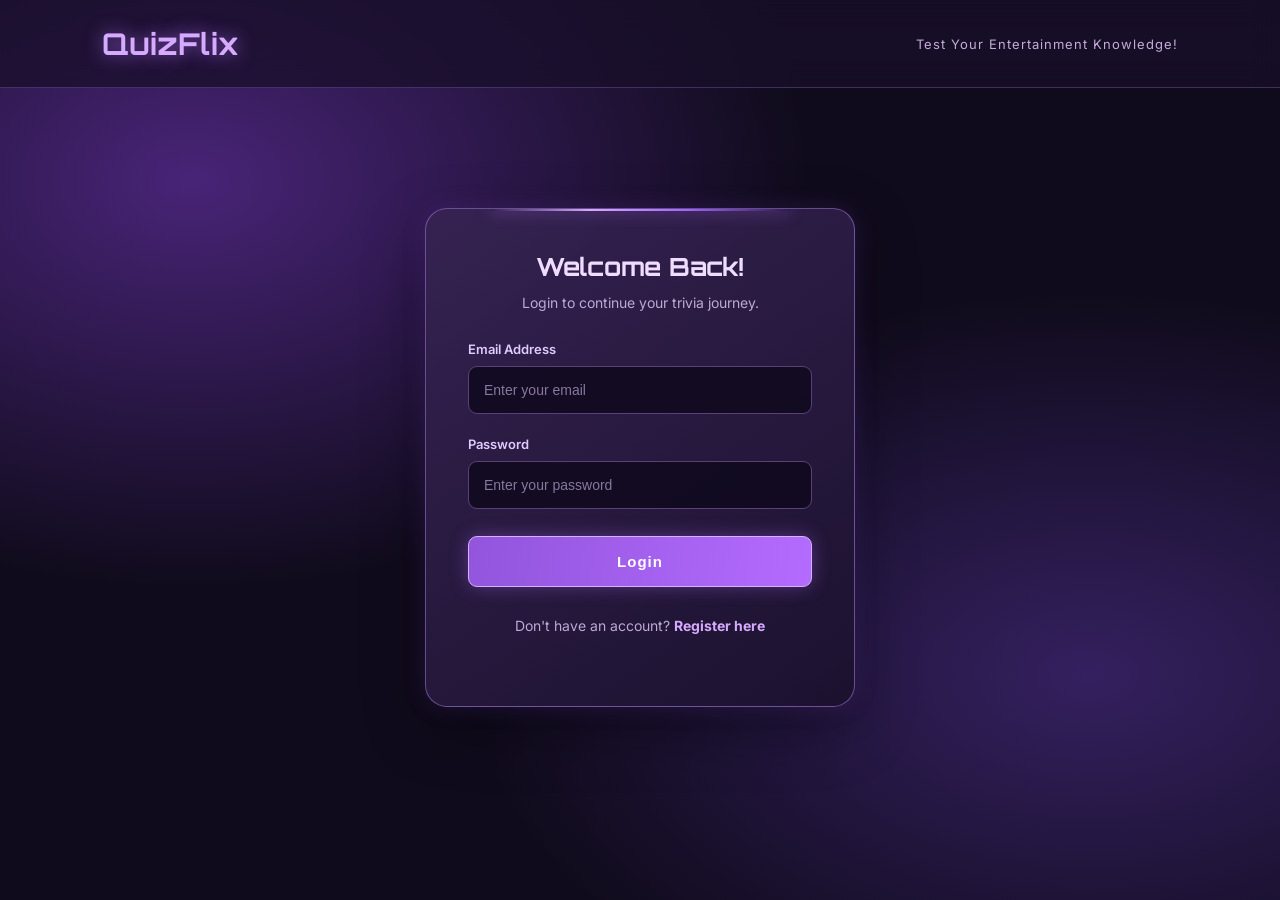
<file: frontend/index.html>
<!DOCTYPE html>
<html lang="en">

<head>
    <meta charset="UTF-8">
    <meta name="viewport" content="width=device-width, initial-scale=1.0">

    <title>QuizFlix | Entertainment Trivia</title>

    <link rel="stylesheet" href="style.css">
</head>

<body>

    <header>
        <h1>QuizFlix</h1>
        <p>Test Your Entertainment Knowledge!</p>
    </header>

    <main>

        <section class="login-container">

            <h2>Welcome Back!</h2>
            <p>Login to continue your trivia journey.</p>

            <form id="loginForm">

                <label for="email">Email Address</label>
                <input
                    type="email"
                    id="email"
                    placeholder="Enter your email"
                    required
                >

                <label for="password">Password</label>
                <input
                    type="password"
                    id="password"
                    placeholder="Enter your password"
                    required
                >

                <button type="submit">Login</button>

            </form>

            <p id="message"></p>

            <p class="register-text">
                Don't have an account?
                <a href="register.html" id="showRegister">Register here</a>
            </p>

        </section>

    </main>

    <script src="script.js"></script>

</body>

</html>
</file>
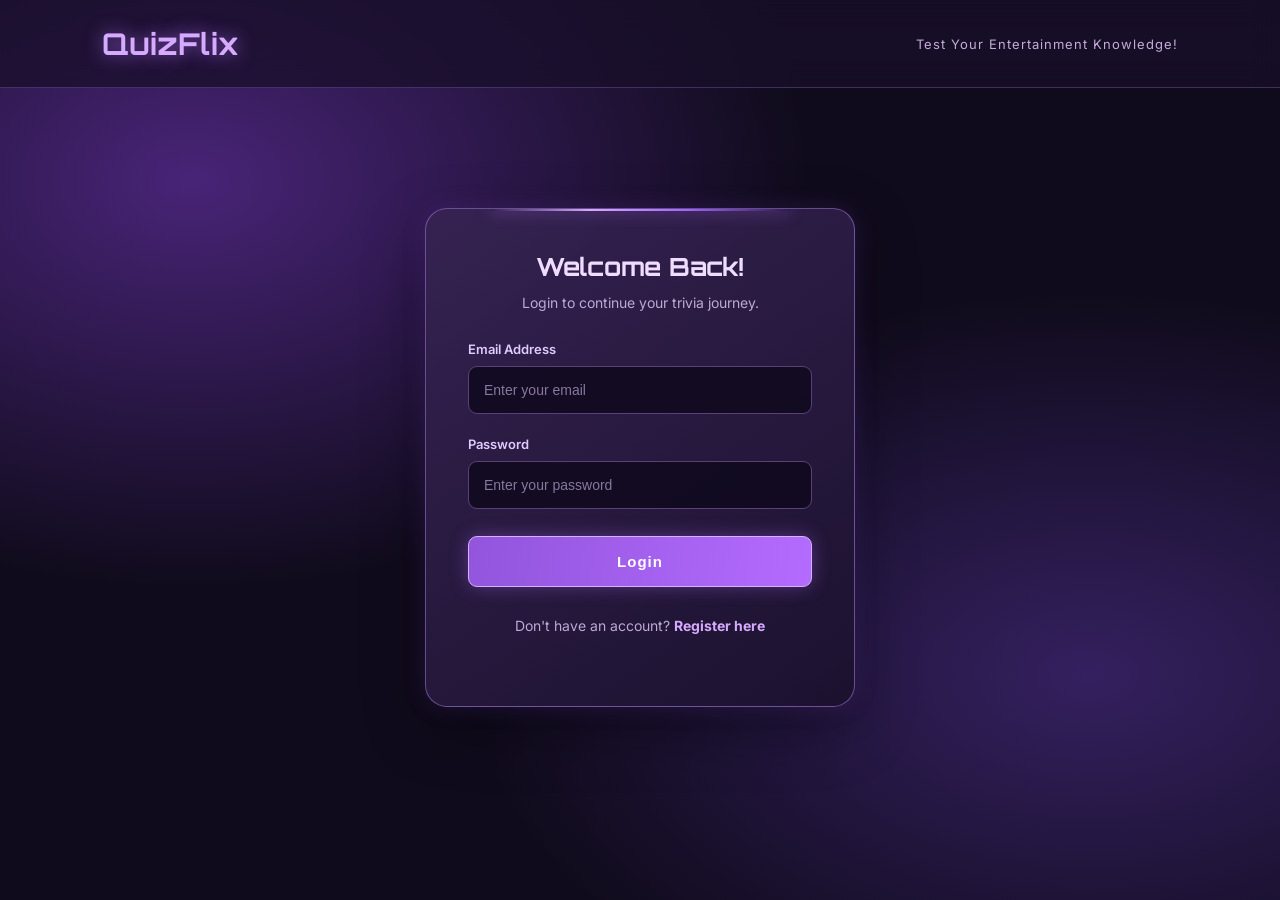
<file: frontend/dashboard.html>
<!DOCTYPE html>
<html lang="en">
<head>
    <meta charset="UTF-8">
    <meta name="viewport" content="width=device-width, initial-scale=1.0">
    <title>QuizFlix | Dashboard</title>
    <link rel="stylesheet" href="style.css">
</head>
<body>

    <header class="navbar">
        <h1 class="logo">QuizFlix</h1>

        <nav>
            <a href="dashboard.html">Home</a>
            <a href="#categories">Categories</a>
            <a href="#leaderboard">Leaderboard</a>
            <a href="#quizHistory">Quiz History</a>
            <button id="logoutBtn">Logout</button>
        </nav>
    </header>

    <main class="dashboard-container">

        <section class="welcome-section">
            <h2>Welcome back, <span id="username">Player</span>!</h2>
            <p>Ready to test your entertainment knowledge?</p>
        </section>

        <section class="stats-section">
            <div class="stat-card">
                <h3>Quizzes Played</h3>
                <p id="quizzesPlayed">0</p>
            </div>

            <div class="stat-card">
                <h3>Total Score</h3>
                <p id="totalScore">0</p>
            </div>

            <div class="stat-card">
                <h3>Accuracy</h3>
                <p id="accuracy">0%</p>
            </div>
        </section>

        <section id="categories" class="categories-section">
            <h2>Choose Your Category</h2>
            <p>Select your favourite entertainment category.</p>

            <div class="category-grid">

                <div class="category-card" data-category="Movies">
                    <div class="category-icon">🎬</div>
                    <h3>Movies</h3>
                    <p>Hollywood blockbusters and iconic films.</p>
                    <button class="category-btn">Explore</button>
                </div>

                <div class="category-card" data-category="Music">
                    <div class="category-icon">🎵</div>
                    <h3>Music</h3>
                    <p>Artists, albums, songs and music trivia.</p>
                    <button class="category-btn">Explore</button>
                </div>

                <div class="category-card" data-category="Web Series">
                    <div class="category-icon">📺</div>
                    <h3>Web Series</h3>
                    <p>Test your knowledge of popular shows.</p>
                    <button class="category-btn">Explore</button>
                </div>

                <div class="category-card" data-category="Celebrities">
                    <div class="category-icon">⭐</div>
                    <h3>Celebrities</h3>
                    <p>Actors, singers, directors and famous personalities.</p>
                    <button class="category-btn">Explore</button>
                </div>

            </div>
        </section>

        <section class="difficulty-section">
            <h2>Select Difficulty</h2>

            <div class="difficulty-options">
                <button class="difficulty-btn" data-difficulty="Easy">Easy</button>
                <button class="difficulty-btn" data-difficulty="Medium">Medium</button>
                <button class="difficulty-btn" data-difficulty="Hard">Hard</button>
            </div>

            <p id="selectionMessage">Choose a category and difficulty to begin.</p>
            <button id="startQuizBtn" disabled>Start Quiz</button>
        </section>

        <section id="leaderboard" class="extra-section">
            <h2>Leaderboard</h2>
            <p>See how you rank against other QuizFlix players.</p>
            <button id="leaderboardBtn">View Leaderboard</button>
        </section>

        <!-- QUIZ HISTORY SECTION -->
        <section id="quizHistory" class="extra-section">

            <h2>Quiz History</h2>

            <p>View your previous quiz attempts and performance.</p>

            <button id="historyBtn">Refresh History</button>

            <div id="historyResults">
                <p>Loading quiz history...</p>
            </div>

        </section>

    </main>

    <script src="dashboard.js"></script>

</body>
</html>
</file>
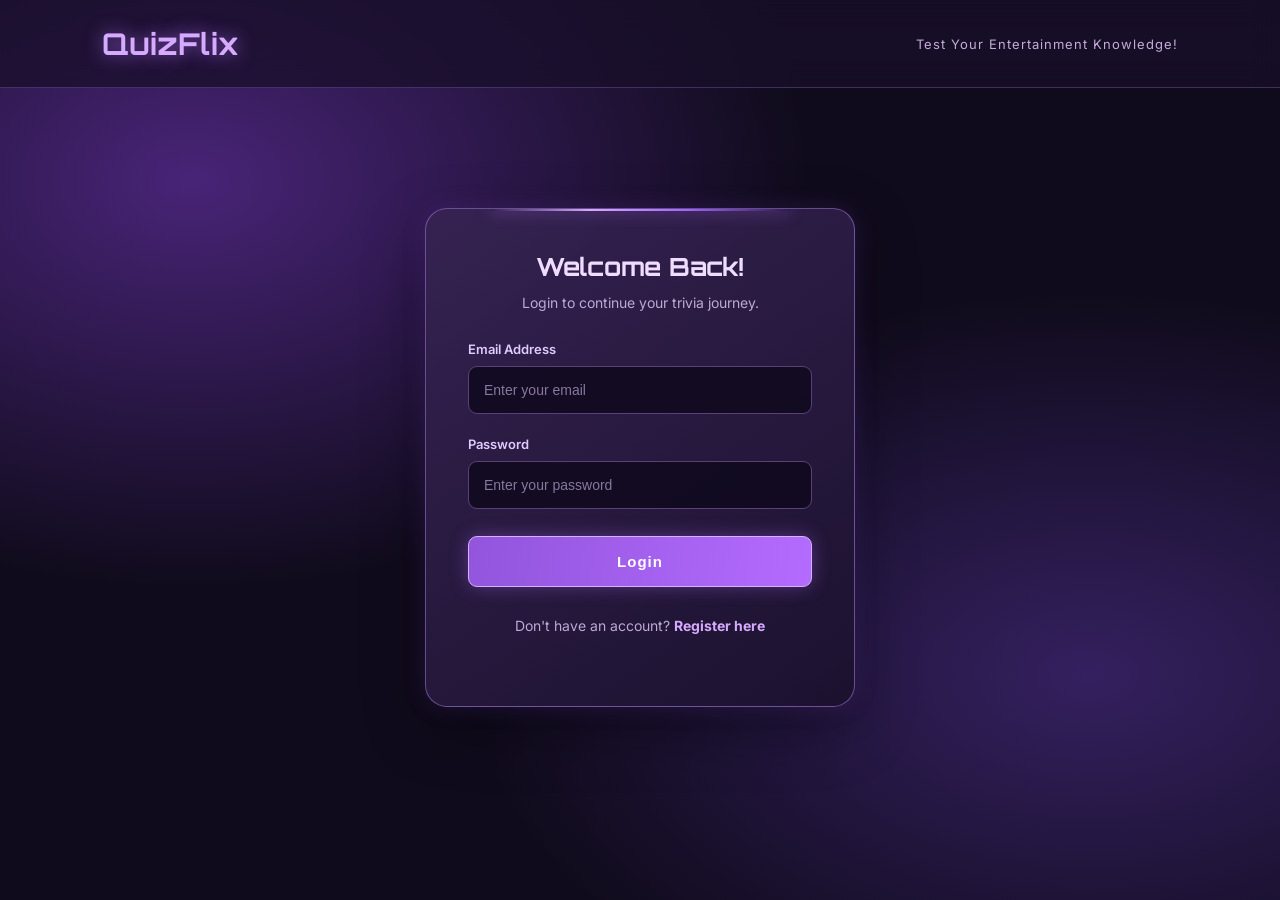
<file: frontend/quiz.html>
<!DOCTYPE html>
<html lang="en">
<head>
    <meta charset="UTF-8">
    <meta name="viewport" content="width=device-width, initial-scale=1.0">
    <title>QuizFlix | Play Quiz</title>
    <link rel="stylesheet" href="style.css">
</head>
<body>

    <header class="navbar">
        <h1 class="logo">QuizFlix</h1>
        <nav>
            <a href="dashboard.html">Dashboard</a>
            <button id="quitQuizBtn">Quit Quiz</button>
        </nav>
    </header>

    <main class="quiz-container">

        <section class="quiz-header">
            <p id="quizCategory">Loading category...</p>
            <h2 id="quizDifficulty">Loading difficulty...</h2>
            <p id="questionProgress">Question 1 of 5</p>
        </section>

        <section class="quiz-progress">
            <div id="progressBar"></div>
        </section>

        <section class="question-card">
            <h2 id="questionText">Loading question...</h2>

            <div id="optionsContainer" class="options-container">
                <!-- Options will be loaded using JavaScript -->
            </div>
        </section>

        <div class="quiz-navigation">
            <button id="nextQuestionBtn" disabled>Next Question</button>
            <button id="submitQuizBtn" hidden>Submit Quiz</button>
        </div>

        <p id="quizMessage"></p>

    </main>

    <script src="quiz.js"></script>
</body>
</html>
</file>
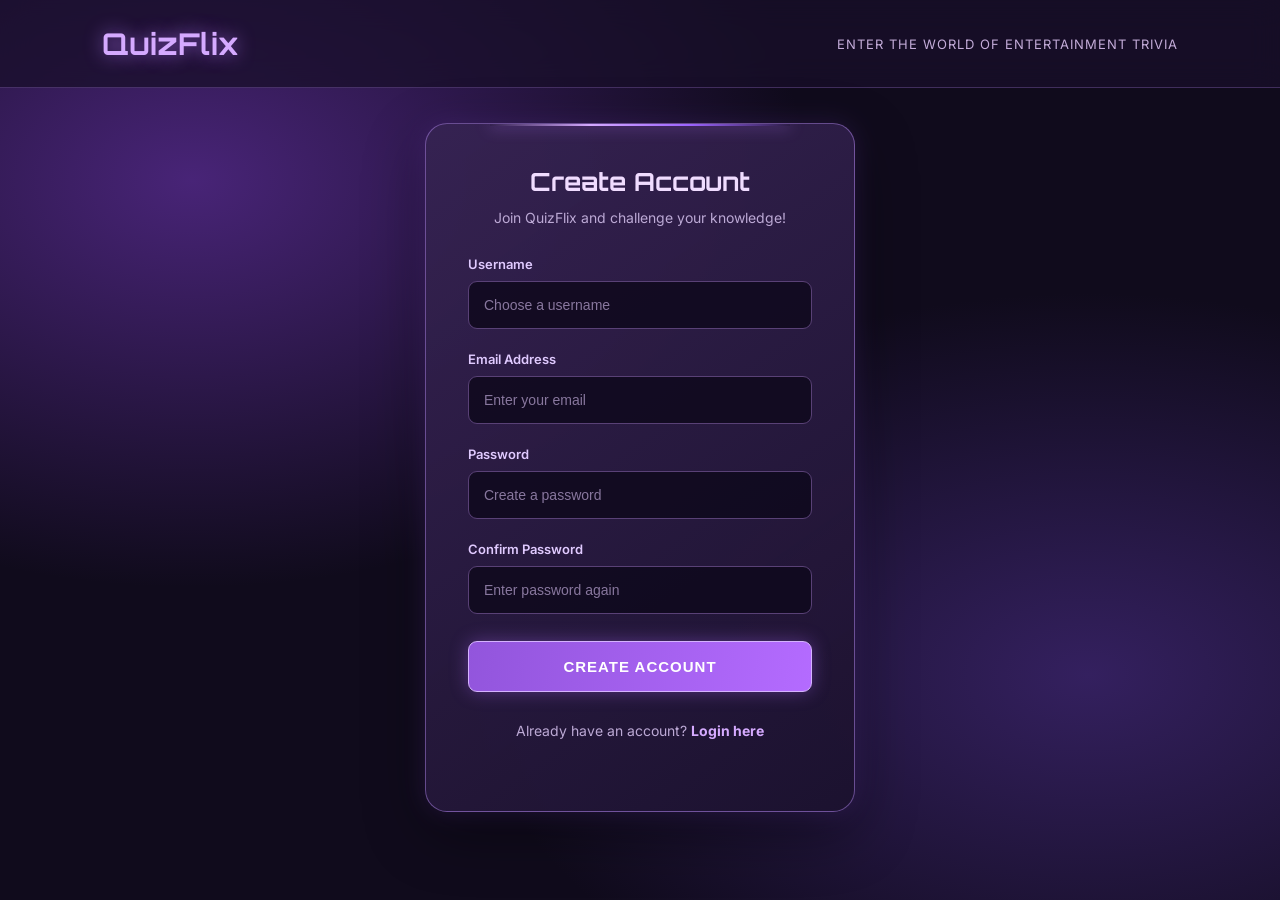
<file: frontend/register.html>
<!DOCTYPE html>
<html lang="en">

<head>
    <meta charset="UTF-8">
    <meta name="viewport" content="width=device-width, initial-scale=1.0">

    <title>QuizFlix | Create Account</title>

    <link rel="stylesheet" href="style.css">
</head>

<body>

    <header>
        <h1>QuizFlix</h1>
        <p>ENTER THE WORLD OF ENTERTAINMENT TRIVIA</p>
    </header>

    <main>

        <section class="login-container">

            <h2>Create Account</h2>

            <p>Join QuizFlix and challenge your knowledge!</p>

            <form id="registerForm">

                <label for="username">Username</label>
                <input
                    type="text"
                    id="username"
                    placeholder="Choose a username"
                    required
                    minlength="3"
                    maxlength="50"
                >

                <label for="email">Email Address</label>
                <input
                    type="email"
                    id="email"
                    placeholder="Enter your email"
                    required
                >

                <label for="password">Password</label>
                <input
                    type="password"
                    id="password"
                    placeholder="Create a password"
                    required
                    minlength="8"
                    maxlength="72"
                >

                <label for="confirmPassword">Confirm Password</label>
                <input
                    type="password"
                    id="confirmPassword"
                    placeholder="Enter password again"
                    required
                >

                <button type="submit">CREATE ACCOUNT</button>

            </form>

            <p id="registerMessage"></p>

            <p class="register-text">
                Already have an account?
                <a href="index.html">Login here</a>
            </p>

        </section>

    </main>

    <script src="register.js"></script>

</body>

</html>
</file>
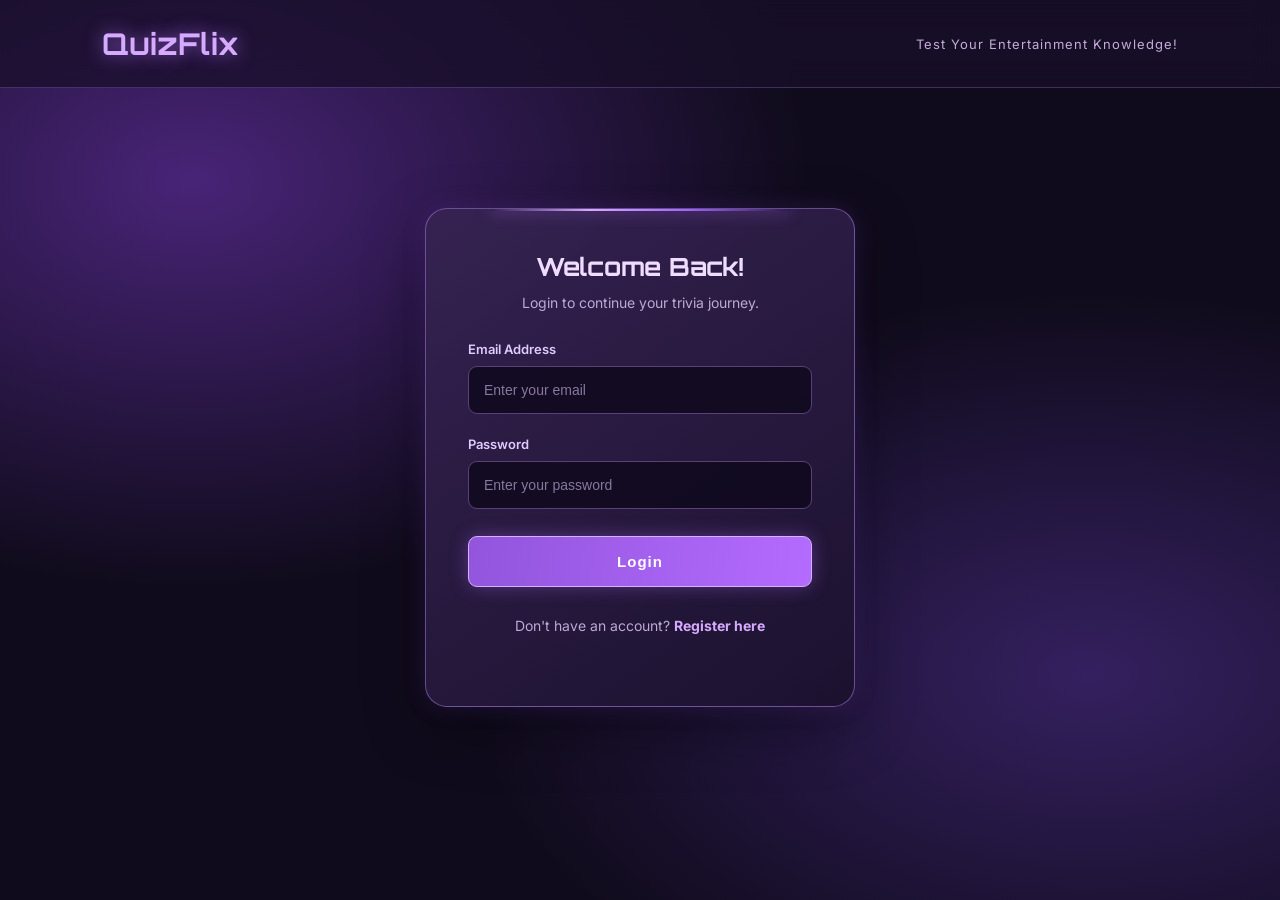
<file: frontend/result.html>
<!DOCTYPE html>
<html lang="en">
<head>
    <meta charset="UTF-8">
    <meta name="viewport" content="width=device-width, initial-scale=1.0">
    <title>QuizFlix | Quiz Results</title>
    <link rel="stylesheet" href="style.css">
</head>
<body>

    <header class="navbar">
        <h1 class="logo">QuizFlix</h1>
        <nav>
            <a href="dashboard.html">Dashboard</a>
            <button id="logoutBtn">Logout</button>
        </nav>
    </header>

    <main class="result-container">

        <section class="result-card">
            <div class="result-icon">🏆</div>

            <h1>Quiz Completed!</h1>
            <p class="result-subtitle">Here is how you performed.</p>

            <div class="result-score">
                <h2 id="finalScore">0</h2>
                <p>Total Score</p>
            </div>

            <div class="result-stats">
                <div>
                    <h3 id="correctAnswers">0</h3>
                    <p>Correct Answers</p>
                </div>

                <div>
                    <h3 id="totalQuestions">0</h3>
                    <p>Total Questions</p>
                </div>

                <div>
                    <h3 id="finalAccuracy">0%</h3>
                    <p>Accuracy</p>
                </div>
            </div>

            <h2 id="resultMessage">Well Played!</h2>

            <button id="dashboardBtn">Back to Dashboard</button>
        </section>

    </main>

    <script src="result.js"></script>

</body>
</html>
</file>
<file: frontend/style.css>
@import url('https://fonts.googleapis.com/css2?family=Orbitron:wght@500;600;700;800&family=Inter:wght@400;500;600;700&display=swap');

/* ==============================
   GLOBAL STYLES
================================ */

* {
    margin: 0;
    padding: 0;
    box-sizing: border-box;
}

body {
    font-family: 'Inter', sans-serif;
    min-height: 100vh;
    color: #ffffff;
    background:
        radial-gradient(ellipse at 15% 20%, #482477 0%, transparent 40%),
        radial-gradient(ellipse at 85% 75%, #34205f 0%, transparent 40%),
        #100b1c;
    overflow-x: hidden;
}

/* ==============================
   LOGIN AND REGISTER HEADER
================================ */

header {
    display: flex;
    align-items: center;
    justify-content: space-between;
    padding: 25px 8%;
    background: rgba(24, 15, 42, 0.75);
    border-bottom: 1px solid rgba(190, 145, 255, 0.25);
    backdrop-filter: blur(15px);
}

header h1 {
    font-family: 'Orbitron', sans-serif;
    font-size: 30px;
    color: #d5aaff;
    text-shadow: 0 0 18px rgba(183, 120, 255, 0.7);
}

header p {
    color: #c4acd9;
    font-size: 13px;
    letter-spacing: 1px;
}

/* ==============================
   LOGIN AND REGISTER MAIN
================================ */

main {
    display: flex;
    justify-content: center;
    align-items: center;
    min-height: 82vh;
    padding: 35px 20px;
}

.login-container {
    width: 100%;
    max-width: 430px;
    padding: 42px;
    background: linear-gradient(
        145deg,
        rgba(54, 35, 82, 0.95),
        rgba(28, 18, 47, 0.98)
    );
    border: 1px solid rgba(190, 145, 255, 0.45);
    border-radius: 22px;
    box-shadow:
        0 0 25px rgba(151, 87, 255, 0.15),
        0 20px 60px rgba(0, 0, 0, 0.4);
    position: relative;
    overflow: hidden;
}

.login-container::before {
    content: "";
    position: absolute;
    top: 0;
    left: 15%;
    width: 70%;
    height: 2px;
    background: linear-gradient(
        90deg,
        transparent,
        #d5aaff,
        #9c63ff,
        transparent
    );
    box-shadow: 0 0 15px #b77aff;
}

.login-container h2 {
    font-family: 'Orbitron', sans-serif;
    text-align: center;
    font-size: 25px;
    color: #f0dcff;
    margin-bottom: 12px;
}

.login-container > p {
    text-align: center;
    color: #bca9d5;
    font-size: 14px;
    margin-bottom: 30px;
}

/* ==============================
   FORM STYLES
================================ */

form label {
    display: block;
    margin-bottom: 9px;
    color: #e0caff;
    font-size: 13px;
    font-weight: 600;
}

form input {
    width: 100%;
    padding: 15px;
    margin-bottom: 22px;
    background: rgba(15, 9, 29, 0.85);
    border: 1px solid #594176;
    border-radius: 9px;
    color: white;
    font-size: 14px;
    outline: none;
    transition: 0.3s;
}

form input::placeholder {
    color: #88779e;
}

form input:focus {
    border-color: #c18aff;
    box-shadow: 0 0 14px rgba(177, 112, 255, 0.3);
}

form button {
    width: 100%;
    padding: 16px;
    margin-top: 5px;
    border: 1px solid #d5b2ff;
    border-radius: 9px;
    background: linear-gradient(100deg, #9255dc, #b46bff);
    color: white;
    font-size: 15px;
    font-weight: 800;
    letter-spacing: 1px;
    cursor: pointer;
    box-shadow: 0 0 18px rgba(175, 105, 255, 0.35);
    transition: 0.3s;
}

form button:hover {
    transform: translateY(-3px);
    box-shadow: 0 0 28px rgba(195, 140, 255, 0.65);
}

/* Registration text */

.register-text {
    text-align: center;
    margin-top: 27px;
    color: #bca9d5;
    font-size: 13px;
}

.register-text a {
    color: #d5aaff;
    font-weight: 700;
    text-decoration: none;
}

.register-text a:hover {
    color: white;
    text-shadow: 0 0 10px #c18aff;
}

#message,
#registerMessage {
    margin-top: 15px;
    text-align: center;
    font-size: 14px;
}

/* ==============================
   QUIZFLIX DASHBOARD
================================ */

/* Dashboard navigation */

header.navbar {
    display: flex;
    justify-content: space-between;
    align-items: center;
    padding: 22px 8%;
    background: rgba(24, 15, 42, 0.85);
    border-bottom: 1px solid rgba(190, 145, 255, 0.25);
}

.navbar .logo {
    font-family: 'Orbitron', sans-serif;
    font-size: 30px;
    color: #d5aaff;
    text-shadow: 0 0 18px rgba(183, 120, 255, 0.7);
}

.navbar nav {
    display: flex;
    align-items: center;
    gap: 28px;
}

.navbar nav a {
    color: #d9b8ff !important;
    text-decoration: none;
    font-size: 14px;
    font-weight: 600;
    transition: 0.3s;
}

.navbar nav a:hover {
    color: #ffffff !important;
    text-shadow: 0 0 12px #c18aff;
}

.navbar button,
#leaderboardBtn {
    background: linear-gradient(135deg, #9852e8, #c16aff);
    color: white;
    border: 1px solid #d5b2ff;
    padding: 11px 22px;
    border-radius: 9px;
    cursor: pointer;
    font-weight: bold;
    transition: 0.3s;
}

.navbar button:hover,
#leaderboardBtn:hover {
    transform: translateY(-2px);
    box-shadow: 0 0 18px rgba(175, 105, 255, 0.5);
}

/* IMPORTANT: Override login page main flex layout */

main.dashboard-container {
    display: block;
    width: 100%;
    max-width: 1350px;
    min-height: auto;
    margin: 0 auto;
    padding: 45px 35px 65px;
}

/* Welcome section */

.welcome-section {
    margin-bottom: 35px;
}

.welcome-section h2 {
    font-size: 32px;
    color: #f1dfff;
    margin-bottom: 10px;
}

.welcome-section p {
    color: #bca9d5;
    font-size: 15px;
}

/* Statistics cards */

.stats-section {
    display: grid;
    grid-template-columns: repeat(3, 1fr);
    gap: 22px;
    margin-bottom: 55px;
}

.stat-card {
    background: linear-gradient(
        145deg,
        rgba(54, 35, 82, 0.75),
        rgba(28, 18, 47, 0.9)
    );
    border: 1px solid rgba(190, 130, 255, 0.35);
    border-radius: 16px;
    padding: 25px;
    box-shadow: 0 8px 25px rgba(0, 0, 0, 0.2);
    transition: 0.3s;
}

.stat-card:hover {
    transform: translateY(-5px);
    border-color: #c16aff;
}

.stat-card h3 {
    color: #c9a6f3;
    font-size: 15px;
    margin-bottom: 12px;
}

.stat-card p {
    font-size: 30px;
    font-weight: bold;
    color: white;
}

/* Categories */

.categories-section {
    margin-top: 15px;
}

.categories-section h2,
.difficulty-section h2,
.extra-section h2 {
    font-family: 'Orbitron', sans-serif;
    font-size: 23px;
    color: #ead7ff;
    margin-bottom: 12px;
}

.categories-section > p {
    color: #bca9d3;
    font-size: 14px;
}

.category-grid {
    display: grid;
    grid-template-columns: repeat(4, minmax(0, 1fr));
    gap: 22px;
    margin-top: 25px;
}

.category-card {
    background: linear-gradient(
        145deg,
        rgba(54, 35, 82, 0.8),
        rgba(28, 18, 47, 0.95)
    );
    border: 1px solid rgba(190, 130, 255, 0.35);
    border-radius: 16px;
    padding: 27px 20px;
    text-align: center;
    box-shadow: 0 8px 25px rgba(0, 0, 0, 0.2);
    transition: 0.3s;
}

.category-card:hover {
    transform: translateY(-7px);
    border-color: #c16aff;
    box-shadow: 0 10px 30px rgba(166, 90, 255, 0.2);
}

.category-icon {
    font-size: 43px;
    margin-bottom: 15px;
}

.category-card h3 {
    color: #e8d2ff;
    font-size: 20px;
    margin-bottom: 12px;
}

.category-card p {
    color: #bca9d3;
    font-size: 13px;
    line-height: 1.6;
    min-height: 42px;
    margin-bottom: 15px;
}

.category-btn {
    background: #301b49;
    color: white;
    border: 1px solid #9860c9;
    padding: 10px 22px;
    border-radius: 8px;
    cursor: pointer;
    font-weight: 600;
    transition: 0.3s;
}

.category-btn:hover {
    background: linear-gradient(135deg, #9852e8, #c16aff);
    box-shadow: 0 0 15px rgba(175, 105, 255, 0.35);
}

/* Difficulty section */

.difficulty-section {
    margin-top: 55px;
    padding: 32px;
    background: rgba(255, 255, 255, 0.05);
    border: 1px solid rgba(190, 130, 255, 0.25);
    border-radius: 16px;
}

.difficulty-options {
    display: flex;
    gap: 15px;
    margin: 22px 0;
}

.difficulty-btn {
    background: #301b49;
    color: white;
    border: 1px solid #9860c9;
    padding: 11px 25px;
    border-radius: 8px;
    cursor: pointer;
    font-weight: 600;
    transition: 0.3s;
}

.difficulty-btn:hover,
.difficulty-btn.selected {
    background: linear-gradient(135deg, #9852e8, #c16aff);
    border-color: #d5b2ff;
}

#selectionMessage {
    color: #c5b0dd;
    font-size: 14px;
    margin-top: 15px;
}

#startQuizBtn {
    background: linear-gradient(135deg, #9852e8, #c16aff);
    color: white;
    border: 1px solid #d5b2ff;
    padding: 14px 32px;
    border-radius: 9px;
    font-weight: bold;
    cursor: pointer;
    margin-top: 18px;
    transition: 0.3s;
}

#startQuizBtn:not(:disabled):hover {
    transform: translateY(-3px);
    box-shadow: 0 0 20px rgba(175, 105, 255, 0.5);
}

#startQuizBtn:disabled {
    opacity: 0.45;
    cursor: not-allowed;
}

/* Leaderboard section */

.extra-section {
    margin-top: 35px;
    padding: 30px;
    background: rgba(255, 255, 255, 0.05);
    border: 1px solid rgba(190, 130, 255, 0.3);
    border-radius: 16px;
}

.extra-section p {
    color: #bca9d3;
    font-size: 14px;
    margin-bottom: 18px;
}

/* ==============================
   RESPONSIVE DESIGN
================================ */

@media (max-width: 1000px) {
    .category-grid {
        grid-template-columns: repeat(2, minmax(0, 1fr));
    }
}

@media (max-width: 850px) {
    header.navbar {
        flex-direction: column;
        gap: 20px;
    }

    .navbar nav {
        flex-wrap: wrap;
        justify-content: center;
    }

    .stats-section {
        grid-template-columns: 1fr;
    }
}

@media (max-width: 600px) {
    header {
        flex-direction: column;
        gap: 10px;
        padding: 22px;
    }

    .login-container {
        padding: 30px 24px;
    }

    main.dashboard-container {
        padding: 30px 18px;
    }

    .category-grid {
        grid-template-columns: 1fr;
    }

    .welcome-section h2 {
        font-size: 25px;
    }

    .difficulty-options {
        flex-wrap: wrap;
    }

    .navbar nav {
        gap: 15px;
    }
}

/* ==============================
   QUIZ PAGE
================================ */

.quiz-container {
    width: 90%;
    max-width: 850px;
    margin: 55px auto;
    padding: 30px;
}

.quiz-header {
    text-align: center;
    margin-bottom: 25px;
}

.quiz-header p {
    color: #c4a9ff;
    margin-bottom: 10px;
}

.quiz-header h2 {
    color: #ffffff;
    margin-bottom: 12px;
}

.quiz-progress {
    width: 100%;
    height: 10px;
    background: #302344;
    border-radius: 20px;
    overflow: hidden;
    margin-bottom: 30px;
}

#progressBar {
    width: 0%;
    height: 100%;
    background: linear-gradient(90deg, #a855f7, #d8b4fe);
    border-radius: 20px;
    transition: width 0.3s ease;
}

.question-card {
    background: rgba(35, 23, 55, 0.95);
    border: 1px solid #65418b;
    border-radius: 18px;
    padding: 30px;
    box-shadow: 0 10px 35px rgba(0, 0, 0, 0.3);
}

.question-card h2 {
    color: #ffffff;
    margin-bottom: 25px;
    line-height: 1.5;
}

.options-container {
    display: grid;
    gap: 15px;
}

.quiz-option {
    width: 100%;
    padding: 16px;
    text-align: left;
    background: #302344;
    color: #ffffff;
    border: 1px solid #65418b;
    border-radius: 12px;
    cursor: pointer;
    transition: 0.2s ease;
}

.quiz-option:hover {
    background: #493263;
    border-color: #c084fc;
}

.quiz-option.selected {
    background: #65418b;
    border: 2px solid #d8b4fe;
}

.quiz-navigation {
    display: flex;
    justify-content: flex-end;
    gap: 15px;
    margin-top: 25px;
}

.quiz-navigation button {
    padding: 13px 25px;
    background: linear-gradient(135deg, #9333ea, #c084fc);
    color: white;
    border: none;
    border-radius: 10px;
    cursor: pointer;
    font-weight: bold;
}

.quiz-navigation button:disabled {
    opacity: 0.4;
    cursor: not-allowed;
}

#quizMessage {
    text-align: center;
    margin-top: 18px;
    color: #ff7777;
}

@media (max-width: 600px) {
    .quiz-container {
        width: 95%;
        padding: 15px;
    }

    .question-card {
        padding: 20px;
    }

    .quiz-navigation {
        flex-direction: column;
    }
}

/* ==============================
   QUIZ RESULTS PAGE
================================ */

.result-container {
    width: 90%;
    max-width: 750px;
    margin: 60px auto;
    display: flex;
    justify-content: center;
}

.result-card {
    width: 100%;
    text-align: center;
    padding: 45px 35px;
    background: linear-gradient(145deg, #241536, #38204f);
    border: 1px solid #8052a8;
    border-radius: 22px;
    box-shadow: 0 15px 45px rgba(0, 0, 0, 0.35);
}

.result-icon {
    font-size: 65px;
    margin-bottom: 15px;
}

.result-card h1 {
    color: #ffffff;
    font-size: 32px;
    margin-bottom: 10px;
}

.result-subtitle {
    color: #cbb6e8;
    margin-bottom: 30px;
}

.result-score {
    background: rgba(168, 85, 247, 0.15);
    border: 1px solid #a855f7;
    border-radius: 18px;
    padding: 25px;
    margin-bottom: 25px;
}

.result-score h2 {
    color: #d8b4fe;
    font-size: 55px;
    margin-bottom: 5px;
}

.result-score p {
    color: #ffffff;
}

.result-stats {
    display: grid;
    grid-template-columns: repeat(3, 1fr);
    gap: 15px;
    margin-bottom: 30px;
}

.result-stats div {
    background: #302344;
    padding: 20px 10px;
    border-radius: 14px;
    border: 1px solid #65418b;
}

.result-stats h3 {
    color: #d8b4fe;
    font-size: 25px;
    margin-bottom: 8px;
}

.result-stats p {
    color: #cbb6e8;
    font-size: 13px;
}

#resultMessage {
    color: #e9d5ff;
    margin-bottom: 25px;
}

#dashboardBtn {
    padding: 14px 30px;
    background: linear-gradient(135deg, #9333ea, #c084fc);
    color: white;
    border: none;
    border-radius: 10px;
    cursor: pointer;
    font-weight: bold;
    font-size: 15px;
    transition: 0.3s ease;
}

#dashboardBtn:hover {
    transform: translateY(-3px);
    box-shadow: 0 8px 20px rgba(168, 85, 247, 0.3);
}

@media (max-width: 550px) {
    .result-container {
        width: 95%;
        margin: 30px auto;
    }

    .result-card {
        padding: 30px 18px;
    }

    .result-stats {
        grid-template-columns: 1fr;
    }
}

/* ==============================
   LEADERBOARD TABLE
================================ */

#leaderboardResults {
    width: 100%;
    margin-top: 25px;
    overflow-x: auto;
}

#leaderboardResults h3 {
    font-family: 'Orbitron', sans-serif;
    color: #ead7ff;
    font-size: 18px;
    margin-bottom: 16px;
}

.leaderboard-table {
    width: 100%;
    min-width: 650px;
    border-collapse: separate;
    border-spacing: 0;
    overflow: hidden;
    background: rgba(18, 11, 31, 0.72);
    border: 1px solid rgba(190, 130, 255, 0.35);
    border-radius: 14px;
    box-shadow: 0 10px 28px rgba(0, 0, 0, 0.22);
}

.leaderboard-table thead {
    background: linear-gradient(135deg, #482477, #34205f);
}

.leaderboard-table th {
    padding: 16px 20px;
    color: #f1ddff;
    font-size: 13px;
    font-weight: 700;
    letter-spacing: 0.4px;
    text-align: left;
    white-space: nowrap;
    border-bottom: 1px solid rgba(190, 130, 255, 0.35);
}

.leaderboard-table td {
    padding: 16px 20px;
    color: #eee3ff;
    font-size: 14px;
    border-bottom: 1px solid rgba(190, 130, 255, 0.13);
    white-space: nowrap;
}

.leaderboard-table tbody tr {
    transition: background 0.2s ease;
}

.leaderboard-table tbody tr:hover {
    background: rgba(156, 99, 255, 0.13);
}

.leaderboard-table tbody tr:last-child td {
    border-bottom: none;
}

.leaderboard-table .leaderboard-first {
    background: linear-gradient(
        90deg,
        rgba(255, 196, 82, 0.14),
        rgba(156, 99, 255, 0.08)
    );
}

.leaderboard-table .leaderboard-first td:first-child {
    color: #ffd36a;
    font-weight: 800;
}

.leaderboard-table .leaderboard-first td:nth-child(2) {
    color: #ffe4a3;
    font-weight: 700;
}

#leaderboardBtn:disabled {
    opacity: 0.65;
    cursor: wait;
}

@media (max-width: 700px) {
    #leaderboardResults {
        padding-bottom: 5px;
    }

    .leaderboard-table {
        min-width: 600px;
    }

    .leaderboard-table th,
    .leaderboard-table td {
        padding: 13px 14px;
        font-size: 12px;
    }

    .extra-section {
        padding: 22px 18px;
    }
}


/* HIGHLIGHT CURRENTLY LOGGED-IN PLAYER */

.leaderboard-table .current-user-row {
    background: rgba(156, 99, 255, 0.22);
    outline: 1px solid rgba(193, 138, 255, 0.4);
    outline-offset: -1px;
}

.leaderboard-table .current-user-row td:nth-child(2) {
    color: #d5aaff;
    font-weight: 800;
}


/* ==============================
   ANSWER REVIEW SECTION
================================ */

.answer-review-section {
    width: 100%;
    margin: 35px 0 30px;
    padding: 28px;
    text-align: left;
    background: rgba(15, 9, 29, 0.48);
    border: 1px solid rgba(190, 130, 255, 0.28);
    border-radius: 18px;
}

.answer-review-section h2 {
    font-family: 'Orbitron', sans-serif;
    color: #ead7ff;
    font-size: 22px;
    margin-bottom: 10px;
    text-align: left;
}

.answer-review-section > p {
    color: #bca9d3;
    font-size: 14px;
    line-height: 1.6;
    margin-bottom: 22px;
    text-align: left;
}

/* Individual question cards */

.answer-review-card {
    position: relative;
    margin-top: 18px;
    padding: 22px;
    text-align: left;
    background: rgba(35, 23, 55, 0.82);
    border: 1px solid rgba(190, 130, 255, 0.25);
    border-left: 4px solid #9860c9;
    border-radius: 13px;
}

/* Correct answer - green */

.answer-review-card.correct-answer {
    border-left-color: #32c982;
    background: linear-gradient(
        110deg,
        rgba(22, 163, 74, 0.12),
        rgba(35, 23, 55, 0.88)
    );
}

/* Incorrect answer - red */

.answer-review-card.incorrect-answer {
    border-left-color: #ff6b75;
    background: linear-gradient(
        110deg,
        rgba(220, 38, 38, 0.12),
        rgba(35, 23, 55, 0.88)
    );
}

/* Question heading */

.answer-review-card h3 {
    display: inline-block;
    color: #ead7ff;
    font-size: 16px;
    font-weight: 700;
    margin: 0 12px 14px 0;
    text-align: left;
}

/* Correct / Incorrect badge */

.answer-review-status {
    display: inline-block;
    float: right;
    padding: 6px 11px;
    border-radius: 20px;
    font-size: 12px;
    font-weight: 800;
    letter-spacing: 0.2px;
}

.correct-answer .answer-review-status {
    color: #8bf0bc;
    background: rgba(22, 163, 74, 0.18);
    border: 1px solid rgba(50, 201, 130, 0.35);
}

.incorrect-answer .answer-review-status {
    color: #ff9ba1;
    background: rgba(220, 38, 38, 0.18);
    border: 1px solid rgba(255, 107, 117, 0.35);
}

/* Question text */

.answer-review-card .review-question {
    clear: both;
    color: #ffffff;
    font-size: 15px;
    line-height: 1.65;
    font-weight: 600;
    margin: 0 0 14px;
    text-align: left;
}

/* Selected and correct answers */

.answer-review-card .review-selected-answer,
.answer-review-card .review-correct-answer,
.answer-review-card .review-explanation {
    color: #d6c4e9;
    font-size: 13px;
    line-height: 1.7;
    margin: 8px 0 0;
    text-align: left;
}

.answer-review-card.correct-answer .review-selected-answer {
    color: #8bf0bc;
    font-weight: 700;
}

.answer-review-card.incorrect-answer .review-selected-answer {
    color: #ff9ba1;
    font-weight: 700;
}

.answer-review-card .review-correct-answer {
    color: #8bf0bc;
    font-weight: 700;
}

/* Explanation */

.answer-review-card .review-explanation {
    margin-top: 12px;
    padding-top: 12px;
    color: #cbb6e8;
    border-top: 1px solid rgba(190, 130, 255, 0.18);
}

/* Mobile responsive styling */

@media (max-width: 600px) {
    .answer-review-section {
        padding: 20px 15px;
        margin-top: 28px;
    }

    .answer-review-section h2 {
        font-size: 18px;
    }

    .answer-review-card {
        padding: 17px 14px;
    }

    .answer-review-card h3 {
        font-size: 14px;
    }

    .answer-review-status {
        font-size: 11px;
        padding: 5px 8px;
    }
}
</file>
